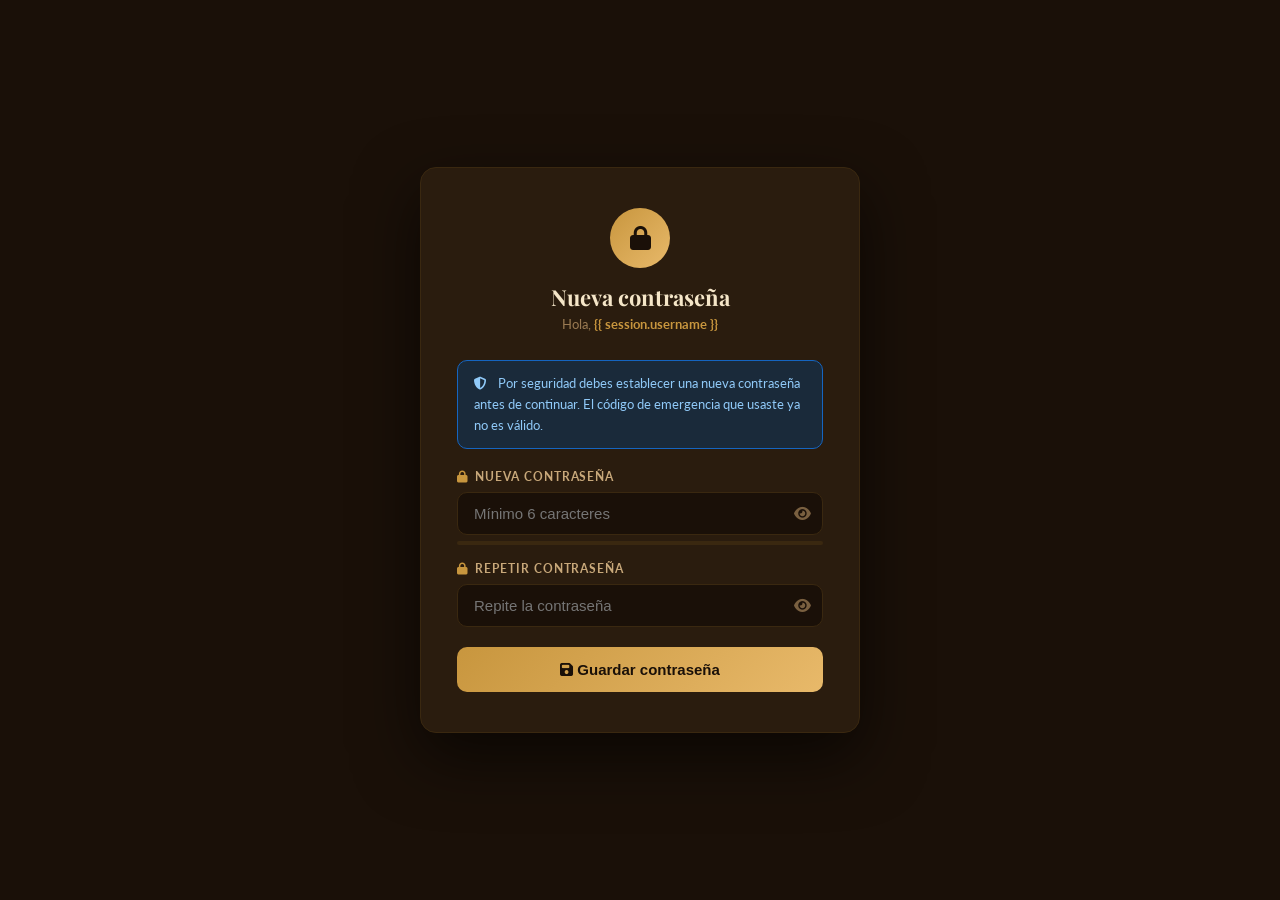
<file: templates/cambiar_password.html>
<!DOCTYPE html>
<html lang="es">
<head>
  <meta charset="UTF-8"/>
  <meta name="viewport" content="width=device-width, initial-scale=1.0"/>
  <title>Nueva contraseña — Arepazo de Carlitos</title>
  <link href="https://fonts.googleapis.com/css2?family=Playfair+Display:wght@700&family=Lato:wght@300;400;700&display=swap" rel="stylesheet">
  <link rel="stylesheet" href="https://cdnjs.cloudflare.com/ajax/libs/font-awesome/6.5.0/css/all.min.css"/>
  <style>
    *,*::before,*::after{box-sizing:border-box;margin:0;padding:0}
    body{min-height:100vh;display:flex;align-items:center;justify-content:center;
         background:#1a1008;font-family:'Lato',sans-serif;padding:24px}
    .card{background:#2a1c0e;border:1px solid #3a2810;border-radius:16px;
          padding:40px 36px;max-width:440px;width:100%;box-shadow:0 24px 64px rgba(0,0,0,.6)}
    .brand{text-align:center;margin-bottom:28px}
    .brand-icon{width:60px;height:60px;border-radius:50%;
                background:linear-gradient(135deg,#c8963e,#e8b96a);
                display:flex;align-items:center;justify-content:center;
                margin:0 auto 14px;font-size:24px;color:#1a1008}
    .brand h1{font-family:'Playfair Display',serif;color:#f5e6c8;font-size:22px;margin-bottom:4px}
    .brand p{color:#9a7a52;font-size:13px}
    .aviso{background:#1a2a3a;border:1px solid #1565c0;border-radius:10px;
           padding:12px 16px;font-size:13px;color:#90caf9;margin-bottom:20px;line-height:1.6}
    .field{margin-bottom:16px}
    .field label{display:block;font-size:12px;color:#c8a87a;font-weight:700;
                 text-transform:uppercase;letter-spacing:.08em;margin-bottom:8px}
    .field label i{margin-right:6px;color:#c8963e}
    .pass-wrap{position:relative}
    .field input{width:100%;background:#1a1008;border:1px solid #3a2810;border-radius:10px;
                 padding:12px 44px 12px 16px;color:#f5e6c8;font-size:15px;
                 outline:none;transition:border .2s,box-shadow .2s}
    .field input:focus{border-color:#c8963e;box-shadow:0 0 0 3px rgba(200,150,62,.15)}
    .pass-toggle{position:absolute;right:12px;top:50%;transform:translateY(-50%);
                 background:none;border:none;cursor:pointer;color:#7a6040;font-size:15px;
                 transition:color .2s}
    .pass-toggle:hover{color:#c8963e}
    .strength{height:4px;border-radius:2px;margin-top:6px;transition:all .3s;background:#3a2810}
    .strength-text{font-size:11px;color:#9a7a52;margin-top:4px}
    .alert{background:#5c1a1a;border:1px solid #8b3030;color:#ffaaaa;
           padding:10px 14px;border-radius:8px;font-size:13px;margin-bottom:16px;display:none}
    .btn{width:100%;padding:14px;border-radius:10px;border:none;font-size:15px;font-weight:700;
         cursor:pointer;background:linear-gradient(135deg,#c8963e,#e8b96a);
         color:#1a1008;transition:opacity .2s;margin-top:4px}
    .btn:hover{opacity:.88}
    .btn:disabled{opacity:.5;cursor:not-allowed}
  </style>
</head>
<body>
<div class="card">
  <div class="brand">
    <div class="brand-icon"><i class="fas fa-lock"></i></div>
    <h1>Nueva contraseña</h1>
    <p>Hola, <strong style="color:#c8963e">{{ session.username }}</strong></p>
  </div>

  <div class="aviso">
    <i class="fas fa-shield-alt" style="margin-right:8px"></i>
    Por seguridad debes establecer una nueva contraseña antes de continuar.
    El código de emergencia que usaste ya no es válido.
  </div>

  <div class="alert" id="alert"></div>

  <div class="field">
    <label><i class="fas fa-lock"></i>Nueva contraseña</label>
    <div class="pass-wrap">
      <input type="password" id="nueva" placeholder="Mínimo 6 caracteres"
             oninput="checkStrength(this.value)" autocomplete="new-password"/>
      <button type="button" class="pass-toggle" onclick="toggle('nueva',this)">
        <i class="fas fa-eye"></i>
      </button>
    </div>
    <div class="strength" id="strength-bar"></div>
    <div class="strength-text" id="strength-text"></div>
  </div>

  <div class="field">
    <label><i class="fas fa-lock"></i>Repetir contraseña</label>
    <div class="pass-wrap">
      <input type="password" id="confirmar" placeholder="Repite la contraseña"
             autocomplete="new-password"/>
      <button type="button" class="pass-toggle" onclick="toggle('confirmar',this)">
        <i class="fas fa-eye"></i>
      </button>
    </div>
  </div>

  <button class="btn" id="btn" onclick="guardar()">
    <span id="btnText"><i class="fas fa-save"></i> Guardar contraseña</span>
  </button>
</div>

<script>
function toggle(id, btn) {
  const input = document.getElementById(id);
  const icon  = btn.querySelector('i');
  input.type  = input.type === 'password' ? 'text' : 'password';
  icon.className = input.type === 'password' ? 'fas fa-eye' : 'fas fa-eye-slash';
}

function checkStrength(val) {
  const bar  = document.getElementById('strength-bar');
  const txt  = document.getElementById('strength-text');
  if (!val) { bar.style.background='#3a2810'; bar.style.width='0'; txt.textContent=''; return; }
  let score = 0;
  if (val.length >= 6)  score++;
  if (val.length >= 10) score++;
  if (/[A-Z]/.test(val)) score++;
  if (/[0-9]/.test(val)) score++;
  if (/[^A-Za-z0-9]/.test(val)) score++;
  const levels = [
    {w:'20%', c:'#c62828', t:'Muy débil'},
    {w:'40%', c:'#e65100', t:'Débil'},
    {w:'60%', c:'#f9a825', t:'Moderada'},
    {w:'80%', c:'#2e7d32', t:'Fuerte'},
    {w:'100%',c:'#1b5e20', t:'Muy fuerte'},
  ];
  const l = levels[Math.min(score-1, 4)] || levels[0];
  bar.style.background = l.c;
  bar.style.width      = l.w;
  txt.textContent      = l.t;
  txt.style.color      = l.c;
}

async function guardar() {
  const nueva     = document.getElementById('nueva').value.trim();
  const confirmar = document.getElementById('confirmar').value.trim();
  const alertEl   = document.getElementById('alert');
  const btn       = document.getElementById('btn');
  const btnText   = document.getElementById('btnText');
  alertEl.style.display = 'none';

  if (!nueva || nueva.length < 6) {
    alertEl.textContent = 'La contraseña debe tener al menos 6 caracteres.';
    alertEl.style.display = 'block'; return;
  }
  if (nueva !== confirmar) {
    alertEl.textContent = 'Las contraseñas no coinciden.';
    alertEl.style.display = 'block'; return;
  }

  btn.disabled = true;
  btnText.innerHTML = '<i class="fas fa-spinner fa-spin"></i> Guardando...';

  try {
    const res  = await fetch('/api/cambiar-password', {
      method: 'POST',
      headers: {'Content-Type':'application/json'},
      body: JSON.stringify({nueva, confirmar})
    });
    const data = await res.json();
    if (data.success) {
      btnText.innerHTML = '<i class="fas fa-check"></i> ¡Listo! Redirigiendo...';
      setTimeout(() => { window.location.href = data.redirect; }, 1000);
    } else {
      alertEl.textContent = data.message;
      alertEl.style.display = 'block';
      btn.disabled = false;
      btnText.innerHTML = '<i class="fas fa-save"></i> Guardar contraseña';
    }
  } catch {
    alertEl.textContent = 'Error de conexión.';
    alertEl.style.display = 'block';
    btn.disabled = false;
    btnText.innerHTML = '<i class="fas fa-save"></i> Guardar contraseña';
  }
}

document.getElementById('confirmar').addEventListener('keydown', e => {
  if (e.key === 'Enter') guardar();
});
</script>
</body>
</html>
</file>
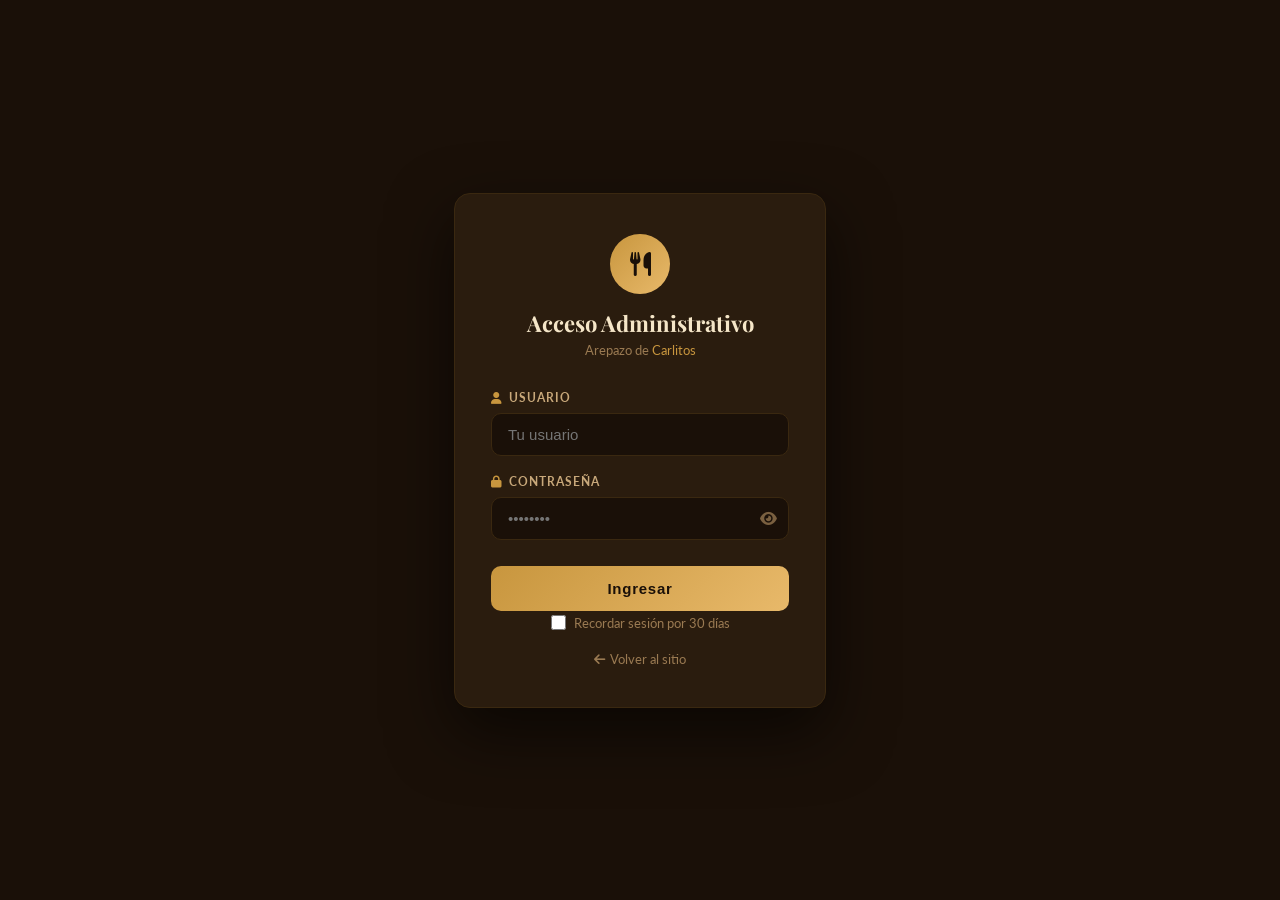
<file: templates/login.html>
<!DOCTYPE html>
<html lang="es">
<head>
  <meta charset="UTF-8"/>
  <meta name="viewport" content="width=device-width, initial-scale=1.0"/>
  <title>Acceso — Arepazo de Carlitos</title>
  <link href="https://fonts.googleapis.com/css2?family=Playfair+Display:wght@700&family=Lato:wght@300;400;700&display=swap" rel="stylesheet">
  <link rel="stylesheet" href="https://cdnjs.cloudflare.com/ajax/libs/font-awesome/6.5.0/css/all.min.css"/>
  <style>
    *,*::before,*::after{box-sizing:border-box;margin:0;padding:0}
    body{min-height:100vh;display:flex;align-items:center;justify-content:center;background:#1a1008;font-family:'Lato',sans-serif}
    .login-wrap{width:100%;max-width:420px;padding:24px}
    .login-card{background:#2a1c0e;border:1px solid #3a2810;border-radius:16px;padding:40px 36px;box-shadow:0 24px 64px rgba(0,0,0,.6)}
    .login-brand{text-align:center;margin-bottom:32px}
    .login-brand .icon{width:60px;height:60px;border-radius:50%;background:linear-gradient(135deg,#c8963e,#e8b96a);display:flex;align-items:center;justify-content:center;margin:0 auto 14px;font-size:24px;color:#1a1008}
    .login-brand h1{font-family:'Playfair Display',serif;color:#f5e6c8;font-size:22px;margin-bottom:4px}
    .login-brand p{color:#9a7a52;font-size:13px}
    .login-brand .accent{color:#c8963e}
    .alert{background:#5c1a1a;border:1px solid #8b3030;color:#ffaaaa;padding:10px 14px;border-radius:8px;font-size:13px;margin-bottom:20px;display:none}
    .field{margin-bottom:18px}
    .field label{display:block;color:#c8a87a;font-size:12px;font-weight:700;letter-spacing:.08em;text-transform:uppercase;margin-bottom:8px}
    .field label i{margin-right:6px;color:#c8963e}
    .field input{width:100%;background:#1a1008;border:1px solid #3a2810;border-radius:10px;padding:12px 16px;color:#f5e6c8;font-size:15px;outline:none;transition:border .2s,box-shadow .2s}
    .field input:focus{border-color:#c8963e;box-shadow:0 0 0 3px rgba(200,150,62,.15)}
    .pass-wrap{position:relative}
    .pass-wrap input{padding-right:44px}
    .pass-toggle{position:absolute;right:12px;top:50%;transform:translateY(-50%);background:none;border:none;cursor:pointer;color:#7a6040;font-size:15px;transition:color .2s}
    .pass-toggle:hover{color:#c8963e}
    .btn-submit{width:100%;padding:14px;background:linear-gradient(135deg,#c8963e,#e8b96a);border:none;border-radius:10px;color:#1a1008;font-weight:700;font-size:15px;letter-spacing:.05em;cursor:pointer;margin-top:8px;transition:opacity .2s,transform .1s}
    .btn-submit:hover{opacity:.9}
    .btn-submit:active{transform:scale(.98)}
    .btn-submit:disabled{opacity:.5;cursor:not-allowed}
    .back-link{display:block;text-align:center;margin-top:20px;color:#9a7a52;font-size:13px;text-decoration:none;transition:color .2s}
    .back-link:hover{color:#c8963e}
    .back-link i{margin-right:5px}
  </style>
</head>
<body>
  <div class="login-wrap">
    <div class="login-card">
      <div class="login-brand">
        <div class="icon"><i class="fas fa-utensils"></i></div>
        <h1>Acceso Administrativo</h1>
        <p>Arepazo de <span class="accent">Carlitos</span></p>
      </div>

      <div class="alert" id="alert"></div>

      <div class="field">
        <label for="user"><i class="fas fa-user"></i>Usuario</label>
        <input type="text" id="user" placeholder="Tu usuario" autocomplete="username"/>
      </div>
      <div class="field">
        <label for="pass"><i class="fas fa-lock"></i>Contraseña</label>
        <div class="pass-wrap">
          <input type="password" id="pass" placeholder="••••••••" autocomplete="current-password"/>
          <button class="pass-toggle" type="button" id="toggle" aria-label="Mostrar contraseña">
            <i class="fas fa-eye"></i>
          </button>
        </div>
      </div>

      <button class="btn-submit" id="submit">
        <span id="btnText">Ingresar</span>
      </button>

      <!-- Ítem 65 — Recordar sesión (solo visible para admin) -->
      <label id="remember-wrap" style="display:flex;align-items:center;gap:8px;justify-content:center;font-size:13px;color:#9a7a52;cursor:pointer;margin-top:4px">
        <input type="checkbox" id="remember" style="accent-color:#c8963e;width:15px;height:15px"/>
        Recordar sesión por 30 días
      </label>

      <a href="/" class="back-link"><i class="fas fa-arrow-left"></i>Volver al sitio</a>
    </div>
  </div>

  <script>
    const alertEl = document.getElementById('alert');
    const btn = document.getElementById('submit');
    const btnText = document.getElementById('btnText');

    document.getElementById('toggle').addEventListener('click', () => {
      const p = document.getElementById('pass');
      const icon = document.querySelector('#toggle i');
      p.type = p.type === 'password' ? 'text' : 'password';
      icon.className = p.type === 'password' ? 'fas fa-eye' : 'fas fa-eye-slash';
    });

    async function doLogin() {
      const username = document.getElementById('user').value.trim();
      const password = document.getElementById('pass').value.trim();
      alertEl.style.display = 'none';
      if (!username || !password) {
        showAlert('Completa todos los campos.');
        return;
      }
      btn.disabled = true;
      btnText.textContent = 'Verificando…';
      try {
        const res = await fetch('/login', {
          method: 'POST',
          headers: {'Content-Type': 'application/json'},
          body: JSON.stringify({
            username,
            password,
            recordar: document.getElementById('remember')?.checked || false
          })
        });
        const data = await res.json();
        if (data.totp_required) {
          // Mostrar paso de código TOTP
          document.querySelector('.login-box').innerHTML = `
            <div style="text-align:center;margin-bottom:24px">
              <div style="font-size:36px;margin-bottom:8px">🔐</div>
              <h2 style="color:#f5e6c8;font-family:'Playfair Display',serif">Verificación en dos pasos</h2>
              <p style="color:#9a7a52;font-size:13px;margin-top:6px">
                Abre <strong>Google Authenticator</strong> e ingresa el código de 6 dígitos
              </p>
            </div>
            <div id="totp-err" style="display:none;background:#5c1a1a;border:1px solid #8b3030;
                 color:#ffaaaa;padding:10px;border-radius:8px;font-size:13px;margin-bottom:14px"></div>
            <input type="text" id="totp-code" maxlength="6" placeholder="000000" autofocus
              style="width:100%;background:#1a1008;border:1px solid #3a2810;border-radius:10px;
                     padding:16px;color:#f5e6c8;font-size:30px;text-align:center;letter-spacing:12px;
                     font-family:monospace;outline:none;margin-bottom:16px"
              oninput="this.value=this.value.replace(/\\D/g,'').slice(0,6)"
              onkeydown="if(event.key==='Enter') verificarTOTP()"/>
            <button onclick="verificarTOTP()" id="btn-totp"
              style="width:100%;padding:14px;border-radius:10px;border:none;font-size:15px;
                     font-weight:700;cursor:pointer;background:linear-gradient(135deg,#c8963e,#e8b96a);
                     color:#1a1008;margin-bottom:12px">
              Verificar código
            </button>
            <div style="text-align:center">
              <a href="/recuperar" style="font-size:12px;color:#9a7a52;text-decoration:none">
                Sin acceso a la app → código de emergencia
              </a>
            </div>`;
          return;
        }

        if (data.success) {
          window.location.href = data.redirect;
        } else {
          showAlert(data.message || 'Error al iniciar sesión.');
          btn.disabled = false;
          btnText.textContent = 'Ingresar';
        }
      } catch {
        showAlert('Error de red. Intenta de nuevo.');
        btn.disabled = false;
        btnText.textContent = 'Ingresar';
      }
    }

    function showAlert(msg) {
      alertEl.textContent = msg;
      alertEl.style.display = 'block';
    }

    btn.addEventListener('click', doLogin);
    document.getElementById('pass').addEventListener('keydown', e => { if(e.key==='Enter') doLogin(); });

    async function verificarTOTP() {
      const codigo = document.getElementById('totp-code')?.value.trim();
      const btn    = document.getElementById('btn-totp');
      const errEl  = document.getElementById('totp-err');
      if (!codigo || codigo.length !== 6) {
        errEl.textContent = 'Ingresa el código de 6 dígitos.';
        errEl.style.display = 'block'; return;
      }
      btn.disabled = true; btn.textContent = 'Verificando...';
      errEl.style.display = 'none';
      try {
        const res  = await fetch('/api/totp/verificar-login', {
          method:'POST', headers:{'Content-Type':'application/json'},
          body: JSON.stringify({codigo})
        });
        const data = await res.json();
        if (data.success) {
          window.location.href = data.redirect;
        } else {
          errEl.textContent   = data.message || 'Código incorrecto.';
          errEl.style.display = 'block';
          btn.disabled = false; btn.textContent = 'Verificar código';
        }
      } catch {
        errEl.textContent   = 'Error de conexión.';
        errEl.style.display = 'block';
        btn.disabled = false; btn.textContent = 'Verificar código';
      }
    }
  </script>
</body>
</html>
</file>
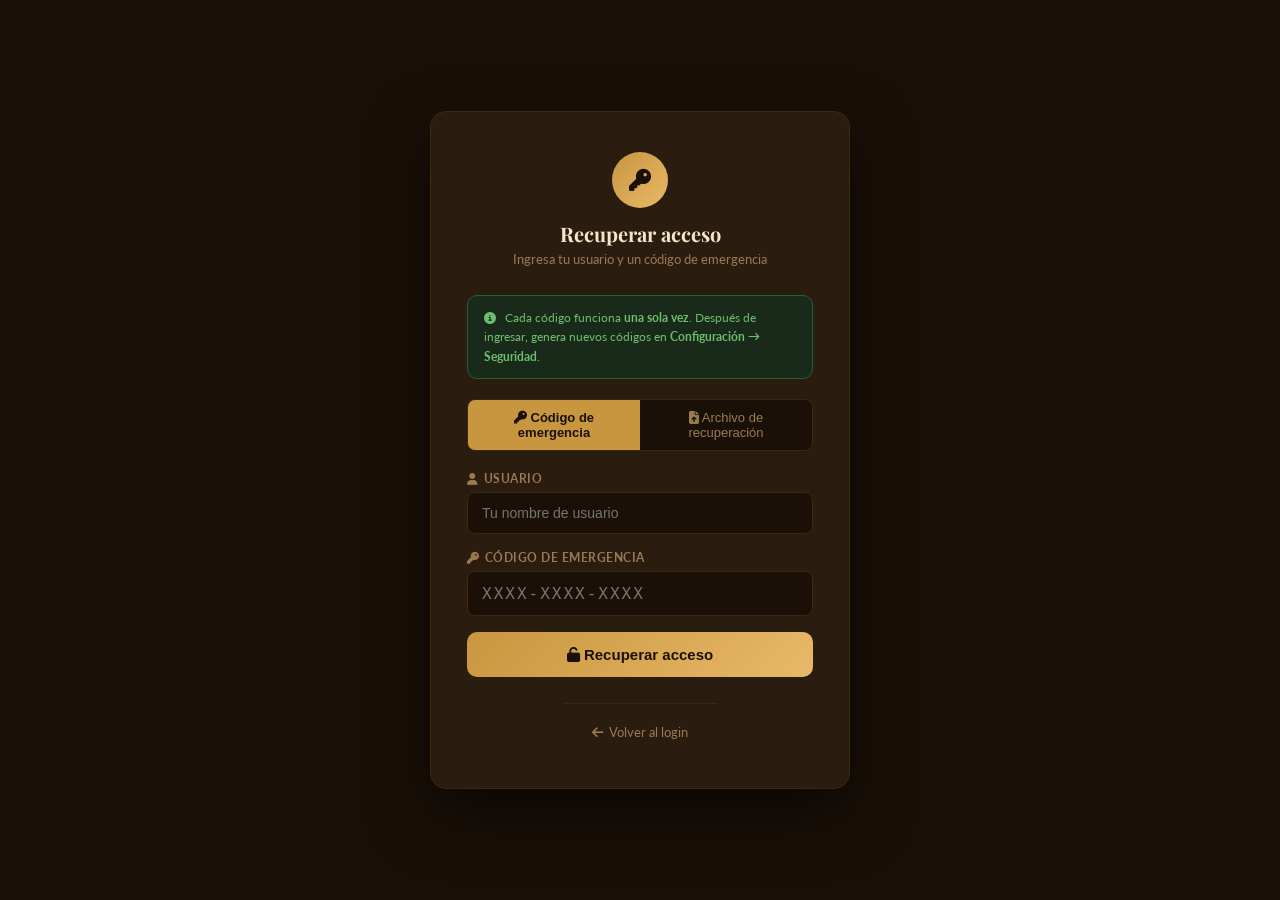
<file: templates/recuperar.html>
<!DOCTYPE html>
<html lang="es">
<head>
  <meta charset="UTF-8"/>
  <meta name="viewport" content="width=device-width, initial-scale=1.0"/>
  <title>Recuperar acceso — Arepazo de Carlitos</title>
  <link href="https://fonts.googleapis.com/css2?family=Playfair+Display:wght@700&family=Lato:wght@300;400;700&display=swap" rel="stylesheet">
  <link rel="stylesheet" href="https://cdnjs.cloudflare.com/ajax/libs/font-awesome/6.5.0/css/all.min.css"/>
  <style>
    *,*::before,*::after{box-sizing:border-box;margin:0;padding:0}
    body{min-height:100vh;display:flex;align-items:center;justify-content:center;
         background:#1a1008;font-family:'Lato',sans-serif;padding:24px}
    .card{background:#2a1c0e;border:1px solid #3a2810;border-radius:16px;
          padding:40px 36px;max-width:420px;width:100%;box-shadow:0 24px 64px rgba(0,0,0,.6)}
    .brand{text-align:center;margin-bottom:28px}
    .brand-icon{width:56px;height:56px;border-radius:50%;background:linear-gradient(135deg,#c8963e,#e8b96a);
                display:flex;align-items:center;justify-content:center;margin:0 auto 12px;font-size:22px;color:#1a1008}
    .brand h1{font-family:'Playfair Display',serif;color:#f5e6c8;font-size:20px;margin-bottom:4px}
    .brand p{color:#9a7a52;font-size:13px}
    .info-box{background:#1a2a1a;border:1px solid #2e5c2e;border-radius:10px;
              padding:12px 16px;font-size:12px;color:#6dbf6d;margin-bottom:20px;line-height:1.6}
    .field{margin-bottom:16px}
    .field label{display:block;font-size:12px;color:#9a7a52;font-weight:700;
                 margin-bottom:6px;text-transform:uppercase;letter-spacing:.5px}
    .field input{width:100%;background:#1a1008;border:1px solid #3a2810;border-radius:8px;
                 padding:12px 14px;color:#f5e6c8;font-size:14px;outline:none;transition:border .2s}
    .field input:focus{border-color:#c8963e}
    .field input.codigo{font-family:monospace;font-size:16px;letter-spacing:2px;text-transform:uppercase}
    .alert{background:#5c1a1a;border:1px solid #8b3030;color:#ffaaaa;
           padding:10px 14px;border-radius:8px;font-size:13px;margin-bottom:16px;display:none}
    .aviso{background:#1a3a1a;border:1px solid #2e7d32;color:#a5d6a7;
           padding:10px 14px;border-radius:8px;font-size:13px;margin-bottom:16px;display:none}
    .btn{width:100%;padding:14px;border-radius:10px;border:none;font-size:15px;font-weight:700;
         cursor:pointer;background:linear-gradient(135deg,#c8963e,#e8b96a);color:#1a1008;
         transition:opacity .2s;margin-bottom:12px}
    .btn:hover{opacity:.88}
    .btn:disabled{opacity:.5;cursor:not-allowed}
    .back{display:block;text-align:center;color:#9a7a52;font-size:13px;text-decoration:none;
          padding:8px;transition:color .2s}
    .back:hover{color:#f5e6c8}
    .sep{text-align:center;color:#3a2810;font-size:12px;margin:6px 0}
  </style>
</head>
<body>
<div class="card">
  <div class="brand">
    <div class="brand-icon"><i class="fas fa-key"></i></div>
    <h1>Recuperar acceso</h1>
    <p>Ingresa tu usuario y un código de emergencia</p>
  </div>

  <div class="info-box">
    <i class="fas fa-circle-info" style="margin-right:6px"></i>
    Cada código funciona <strong>una sola vez</strong>. Después de ingresar,
    genera nuevos códigos en <strong>Configuración → Seguridad</strong>.
  </div>

  <!-- Tabs -->
  <div style="display:flex;gap:0;margin-bottom:20px;border-radius:8px;overflow:hidden;border:1px solid #3a2810">
    <button id="tab-codigos" type="button" onclick="setTab('codigos')"
      style="flex:1;padding:10px;border:none;background:#c8963e;color:#1a1008;font-weight:700;font-size:13px;cursor:pointer">
      <i class="fas fa-key"></i> Código de emergencia
    </button>
    <button id="tab-archivo" type="button" onclick="setTab('archivo')"
      style="flex:1;padding:10px;border:none;background:#1a1008;color:#9a7a52;font-size:13px;cursor:pointer">
      <i class="fas fa-file-arrow-up"></i> Archivo de recuperación
    </button>
  </div>

  <div class="alert" id="alert"></div>
  <div class="aviso" id="aviso"></div>

  <!-- Tab: código de emergencia -->
  <div id="panel-codigos">
    <div class="field">
      <label><i class="fas fa-user" style="margin-right:5px"></i>Usuario</label>
      <input type="text" id="user" placeholder="Tu nombre de usuario" autocomplete="username"/>
    </div>
    <div class="field">
      <label><i class="fas fa-key" style="margin-right:5px"></i>Código de emergencia</label>
      <input type="text" id="codigo" class="codigo" placeholder="XXXX-XXXX-XXXX"
             maxlength="14" oninput="formatearCodigo(this)"/>
    </div>
    <button class="btn" id="btn" onclick="recuperar()">
      <span id="btnText"><i class="fas fa-unlock"></i> Recuperar acceso</span>
    </button>
  </div>

  <!-- Tab: archivo de recuperación -->
  <div id="panel-archivo" style="display:none">
    <div class="field">
      <label><i class="fas fa-file-arrow-up" style="margin-right:5px"></i>Archivo de recuperación</label>
      <div id="drop-zone" onclick="document.getElementById('archivo-input').click()"
        style="border:2px dashed #3a2810;border-radius:10px;padding:30px;text-align:center;
               cursor:pointer;transition:border .2s;color:#9a7a52;font-size:13px"
        ondragover="event.preventDefault();this.style.borderColor='#c8963e'"
        ondragleave="this.style.borderColor='#3a2810'"
        ondrop="soltar(event)">
        <i class="fas fa-file-text" style="font-size:28px;margin-bottom:8px;display:block;color:#c8963e"></i>
        <span id="archivo-nombre">Haz click o arrastra el archivo <strong>arepazo_recovery.txt</strong></span>
        <input type="file" id="archivo-input" accept=".txt" style="display:none" onchange="seleccionarArchivo(this)"/>
      </div>
    </div>
    <button class="btn" id="btn-archivo" onclick="usarArchivo()" disabled
      style="opacity:.5">
      <span id="btnArchivoText"><i class="fas fa-unlock"></i> Usar archivo de recuperación</span>
    </button>
  </div>

  <div class="sep">─────────────────</div>
  <a href="/login" class="back"><i class="fas fa-arrow-left" style="margin-right:6px"></i>Volver al login</a>
</div>

<script>
function setTab(tab) {
  var esCodigos = (tab === 'codigos');
  document.getElementById('panel-codigos').style.display = esCodigos ? 'block' : 'none';
  document.getElementById('panel-archivo').style.display = esCodigos ? 'none' : 'block';
  var tc = document.getElementById('tab-codigos');
  var ta = document.getElementById('tab-archivo');
  tc.style.background = esCodigos ? '#c8963e' : '#1a1008';
  tc.style.color = esCodigos ? '#1a1008' : '#9a7a52';
  tc.style.fontWeight = esCodigos ? '700' : '400';
  ta.style.background = esCodigos ? '#1a1008' : '#c8963e';
  ta.style.color = esCodigos ? '#9a7a52' : '#1a1008';
  ta.style.fontWeight = esCodigos ? '400' : '700';
}

let archivoSeleccionado = null;

function seleccionarArchivo(input) {
  const f = input.files[0];
  if (!f) return;
  archivoSeleccionado = f;
  document.getElementById('archivo-nombre').textContent = '✅ ' + f.name;
  document.getElementById('drop-zone').style.borderColor = '#c8963e';
  const btn = document.getElementById('btn-archivo');
  btn.disabled = false; btn.style.opacity = '1';
}

function soltar(e) {
  e.preventDefault();
  document.getElementById('drop-zone').style.borderColor = '#3a2810';
  const f = e.dataTransfer.files[0];
  if (f) {
    archivoSeleccionado = f;
    document.getElementById('archivo-nombre').textContent = '✅ ' + f.name;
    document.getElementById('drop-zone').style.borderColor = '#c8963e';
    const btn = document.getElementById('btn-archivo');
    btn.disabled = false; btn.style.opacity = '1';
  }
}

async function usarArchivo() {
  if (!archivoSeleccionado) return;
  const alertEl = document.getElementById('alert');
  const avisoEl = document.getElementById('aviso');
  const btn     = document.getElementById('btn-archivo');
  const btnText = document.getElementById('btnArchivoText');
  alertEl.style.display = 'none'; avisoEl.style.display = 'none';
  btn.disabled = true;
  btnText.innerHTML = '<i class="fas fa-spinner fa-spin"></i> Verificando...';

  try {
    const form = new FormData();
    form.append('archivo', archivoSeleccionado);
    const res  = await fetch('/api/recovery-file/usar', {method:'POST', body: form});
    const data = await res.json();
    if (data.success) {
      avisoEl.textContent = data.aviso || 'Archivo válido.';
      avisoEl.style.display = 'block';
      btnText.innerHTML = '<i class="fas fa-check"></i> Redirigiendo...';
      setTimeout(() => { window.location.href = data.redirect; }, 1500);
    } else {
      alertEl.textContent = data.message || 'Archivo incorrecto.';
      alertEl.style.display = 'block';
      btn.disabled = false; btn.style.opacity = '1';
      btnText.innerHTML = '<i class="fas fa-unlock"></i> Usar archivo de recuperación';
    }
  } catch {
    alertEl.textContent = 'Error de conexión.';
    alertEl.style.display = 'block';
    btn.disabled = false; btn.style.opacity = '1';
    btnText.innerHTML = '<i class="fas fa-unlock"></i> Usar archivo de recuperación';
  }
}

function formatearCodigo(input) {
  let v = input.value.replace(/[^A-Fa-f0-9]/g,'').toUpperCase();
  if (v.length > 4)  v = v.slice(0,4) + '-' + v.slice(4);
  if (v.length > 9)  v = v.slice(0,9) + '-' + v.slice(9);
  input.value = v.slice(0,14);
}

async function recuperar() {
  const username = document.getElementById('user').value.trim();
  const codigo   = document.getElementById('codigo').value.trim();
  const alertEl  = document.getElementById('alert');
  const avisoEl  = document.getElementById('aviso');
  const btn      = document.getElementById('btn');
  const btnText  = document.getElementById('btnText');

  alertEl.style.display = 'none';
  avisoEl.style.display = 'none';

  if (!username || !codigo) {
    alertEl.textContent = 'Completa todos los campos.';
    alertEl.style.display = 'block';
    return;
  }
  if (codigo.replace(/-/g,'').length !== 12) {
    alertEl.textContent = 'El código debe tener el formato XXXX-XXXX-XXXX.';
    alertEl.style.display = 'block';
    return;
  }

  btn.disabled = true;
  btnText.innerHTML = '<i class="fas fa-spinner fa-spin"></i> Verificando...';

  try {
    const res  = await fetch('/recuperar', {
      method: 'POST',
      headers: {'Content-Type':'application/json'},
      body: JSON.stringify({username, codigo})
    });
    const data = await res.json();

    if (data.success) {
      avisoEl.textContent = data.aviso || 'Acceso recuperado correctamente.';
      avisoEl.style.display = 'block';
      btnText.innerHTML = '<i class="fas fa-check"></i> Redirigiendo...';
      setTimeout(() => { window.location.href = data.redirect; }, 1800);
    } else {
      alertEl.textContent = data.message || 'Código o usuario incorrecto.';
      alertEl.style.display = 'block';
      btn.disabled = false;
      btnText.innerHTML = '<i class="fas fa-unlock"></i> Recuperar acceso';
    }
  } catch {
    alertEl.textContent = 'Error de conexión.';
    alertEl.style.display = 'block';
    btn.disabled = false;
    btnText.innerHTML = '<i class="fas fa-unlock"></i> Recuperar acceso';
  }
}

// Enter en cualquier campo dispara el botón
document.addEventListener('keydown', e => {
  if (e.key === 'Enter') recuperar();
});
</script>
</body>
</html>
</file>
